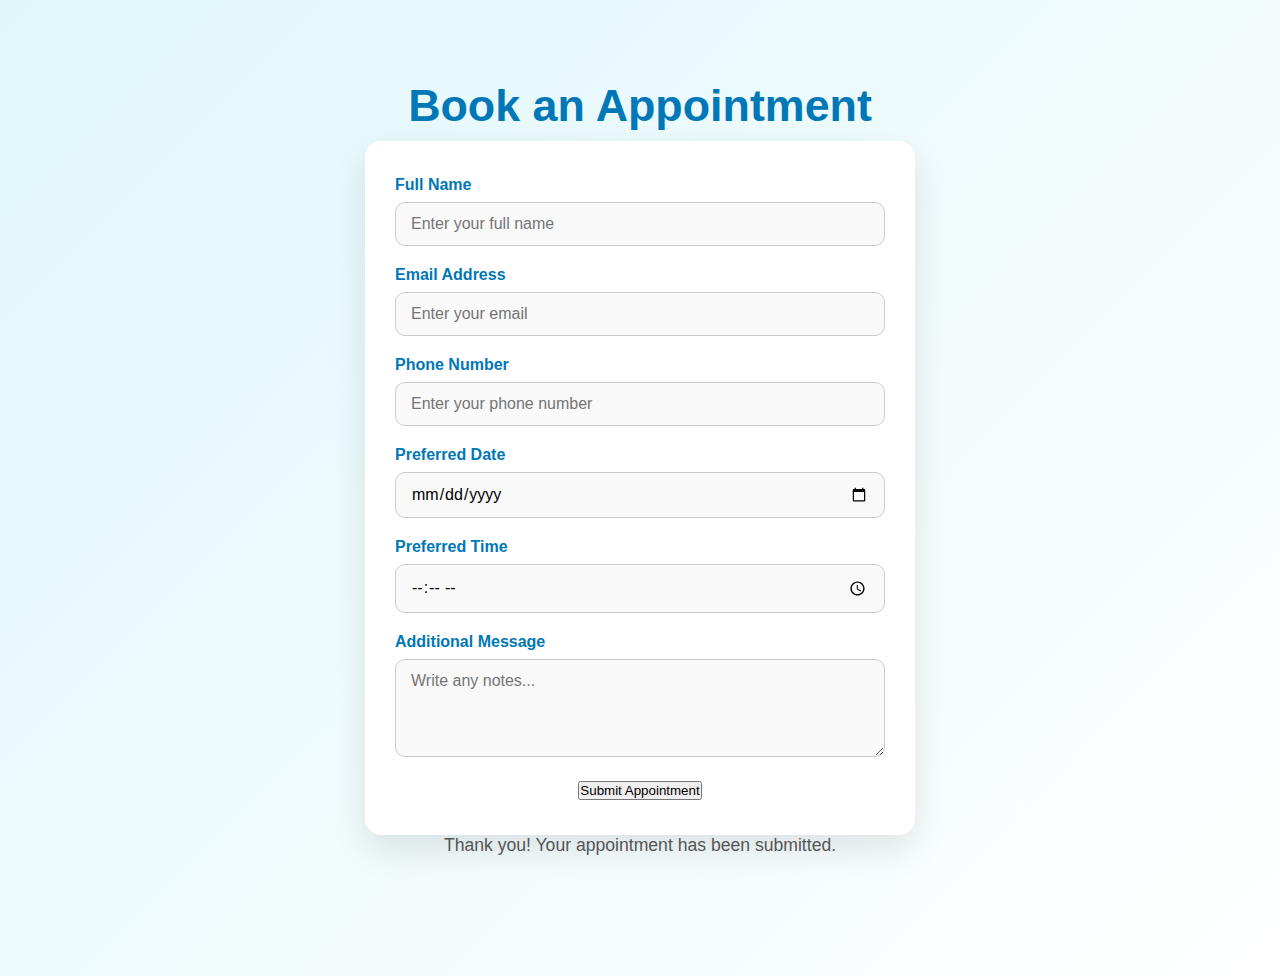
<file: appointment.html>
<!DOCTYPE html>
<html lang="en">
<head>
  <meta charset="UTF-8">
  <meta name="viewport" content="width=device-width, initial-scale=1.0">
  <title>Book Appointment - Aditya Physiotherapy Clinic</title>
  <link rel="stylesheet" href="appointment.css">
</head>
<body>

  <section id="appointment" class="section appointment-section">
    <h2>Book an Appointment</h2>
    <form class="appointment-form" id="appointmentForm">
      <div class="form-group">
        <label for="name">Full Name</label>
        <input type="text" id="name" name="name" placeholder="Enter your full name" required>
      </div>
      <div class="form-group">
        <label for="email">Email Address</label>
        <input type="email" id="email" name="email" placeholder="Enter your email" required>
      </div>
      <div class="form-group">
        <label for="phone">Phone Number</label>
        <input type="tel" id="phone" name="phone" placeholder="Enter your phone number" required>
      </div>
      <div class="form-group">
        <label for="date">Preferred Date</label>
        <input type="date" id="date" name="date" required>
      </div>
      <div class="form-group">
        <label for="time">Preferred Time</label>
        <input type="time" id="time" name="time" required>
      </div>
      <div class="form-group">
        <label for="message">Additional Message</label>
        <textarea id="message" name="message" rows="4" placeholder="Write any notes..."></textarea>
      </div>
      <button type="submit" class="btn">Submit Appointment</button>
    </form>
    <p id="successMessage">
      Thank you! Your appointment has been submitted.
    </p>
  </section>

  <script src="appointment.js"></script>
</body>
</html>
</file>
<file: appointment.css>
/* ===== Reset & Global ===== */
* {
  box-sizing: border-box;
  margin: 0;
  padding: 0;
  font-family: 'Poppins', sans-serif;
}

body {
  background: #f0f4f8;
  color: #333;
}

/* ===== Appointment Section ===== */
.appointment-section {
  padding: 80px 20px;
  text-align: center;
  background: linear-gradient(135deg, #e0f7fa, #ffffff);
}

.appointment-section h2 {
  font-size: 2.8rem;
  margin-bottom: 10px;
  color: #0077b6;
  font-weight: 700;
}

.appointment-section p {
  margin-bottom: 40px;
  font-size: 1.1rem;
  color: #555;
}

/* ===== Form Container ===== */
form {
  max-width: 550px;
  margin: 0 auto;
  background: #ffffff;
  padding: 35px 30px;
  border-radius: 16px;
  box-shadow: 0 15px 35px rgba(0, 0, 0, 0.1);
  transition: transform 0.3s ease, box-shadow 0.3s ease;
}

form:hover {
  transform: translateY(-3px);
  box-shadow: 0 20px 40px rgba(0,0,0,0.15);
}

/* ===== Form Groups ===== */
.form-group {
  margin-bottom: 20px;
  text-align: left;
  position: relative;
}

.form-group label {
  display: block;
  margin-bottom: 8px;
  font-weight: 600;
  color: #0077b6;
  transition: color 0.3s;
}

.form-group input,
.form-group select,
.form-group textarea {
  width: 100%;
  padding: 12px 15px;
  border: 1.5px solid #ccc;
  border-radius: 10px;
  font-size: 1rem;
  transition: border 0.3s, box-shadow 0.3s;
  background: #f9f9f9;
}

.form-group input:focus,
.form-group select:focus,
.form-group textarea:focus {
  border-color: #00f5ff;
  outline: none;
  box-shadow: 0 0 10px rgba(0,245,255,0.3);
}

textarea {
  resize: vertical;
  min-height: 90px;
}

/* ===== Submit Button ===== */
.submit-btn {
  width: 100%;
  background: #00f5ff;
  color: #0d0d0d;
  border: none;
  padding: 14px;
  font-size: 1.1rem;
  font-weight: 600;
  border-radius: 10px;
  cursor: pointer;
  transition: background 0.3s, transform 0.2s, box-shadow 0.3s;
}

.submit-btn:hover {
  background: #0077b6;
  transform: translateY(-2px);
  box-shadow: 0 6px 15px rgba(0,0,0,0.2);
}

/* ===== Success Message ===== */
.success-message {
  margin-top: 20px;
  color: #2ecc71;
  font-weight: 600;
  font-size: 1rem;
  display: none;
  animation: fadeIn 0.5s ease-in-out;
}

/* ===== Animations ===== */
@keyframes fadeIn {
  0% { opacity: 0; transform: translateY(-10px); }
  100% { opacity: 1; transform: translateY(0); }
}

/* ===== Responsive ===== */
@media(max-width: 600px) {
  .appointment-section {
    padding: 60px 15px;
  }

  form {
    padding: 25px 20px;
  }

  .appointment-section h2 {
    font-size: 2.2rem;
  }

  .appointment-section p {
    font-size: 1rem;
  }
}
</file>
